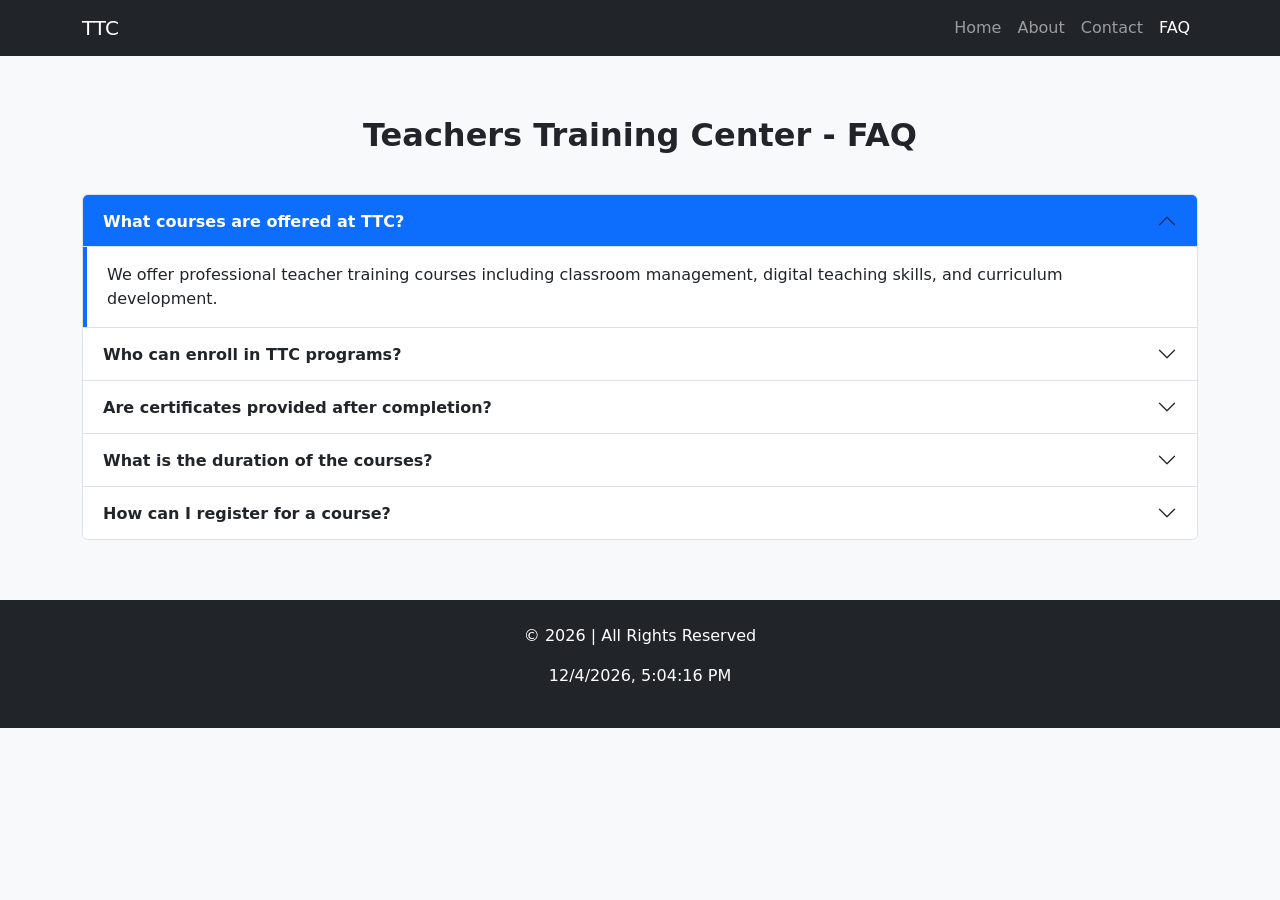
<file: faq.html>
<!DOCTYPE html>
<html lang="en">
<head>
<meta charset="UTF-8">
<meta name="viewport" content="width=device-width, initial-scale=1.0">
<title>FAQ - TTC</title>

<!-- Bootstrap CSS -->
<link href="https://cdn.jsdelivr.net/npm/bootstrap@5.3.3/dist/css/bootstrap.min.css" rel="stylesheet">

<style>
body {
  background: #f8f9fa;
}

.faq-section {
  padding: 60px 0;
}

.faq-title {
  text-align: center;
  margin-bottom: 40px;
  font-weight: bold;
}

.accordion-button {
  font-weight: 600;
}

.accordion-button:not(.collapsed) {
  background-color: #0d6efd;
  color: #fff;
}

.accordion-body {
  background: #fff;
  border-left: 4px solid #0d6efd;
}
</style>

</head>

<body>

<!-- NAVBAR -->
<nav class="navbar navbar-expand-lg navbar-dark bg-dark">
  <div class="container">
    <a class="navbar-brand" href="#">TTC</a>

    <button class="navbar-toggler" data-bs-toggle="collapse" data-bs-target="#navMenu">
      <span class="navbar-toggler-icon"></span>
    </button>

    <div class="collapse navbar-collapse" id="navMenu">
      <ul class="navbar-nav ms-auto">
        <li class="nav-item"><a class="nav-link" href="index.html">Home</a></li>
        <li class="nav-item"><a class="nav-link" href="about.html">About</a></li>
        <li class="nav-item"><a class="nav-link" href="contact.html">Contact</a></li>
        <li class="nav-item"><a class="nav-link active" href="#">FAQ</a></li>
      </ul>
    </div>
  </div>
</nav>

<!-- FAQ SECTION -->
<section class="faq-section">
  <div class="container">
    <h2 class="faq-title">Teachers Training Center - FAQ</h2>

    <div class="accordion" id="faqAccordion">

      <!-- Q1 -->
      <div class="accordion-item">
        <h2 class="accordion-header">
          <button class="accordion-button" data-bs-toggle="collapse" data-bs-target="#q1">
            What courses are offered at TTC?
          </button>
        </h2>
        <div id="q1" class="accordion-collapse collapse show" data-bs-parent="#faqAccordion">
          <div class="accordion-body">
            We offer professional teacher training courses including classroom management, digital teaching skills, and curriculum development.
          </div>
        </div>
      </div>

      <!-- Q2 -->
      <div class="accordion-item">
        <h2 class="accordion-header">
          <button class="accordion-button collapsed" data-bs-toggle="collapse" data-bs-target="#q2">
            Who can enroll in TTC programs?
          </button>
        </h2>
        <div id="q2" class="accordion-collapse collapse" data-bs-parent="#faqAccordion">
          <div class="accordion-body">
            Anyone interested in becoming a teacher or improving teaching skills can enroll.
          </div>
        </div>
      </div>

      <!-- Q3 -->
      <div class="accordion-item">
        <h2 class="accordion-header">
          <button class="accordion-button collapsed" data-bs-toggle="collapse" data-bs-target="#q3">
            Are certificates provided after completion?
          </button>
        </h2>
        <div id="q3" class="accordion-collapse collapse" data-bs-parent="#faqAccordion">
          <div class="accordion-body">
            Yes, we provide recognized certificates after successful completion.
          </div>
        </div>
      </div>

      <!-- Q4 -->
      <div class="accordion-item">
        <h2 class="accordion-header">
          <button class="accordion-button collapsed" data-bs-toggle="collapse" data-bs-target="#q4">
            What is the duration of the courses?
          </button>
        </h2>
        <div id="q4" class="accordion-collapse collapse" data-bs-parent="#faqAccordion">
          <div class="accordion-body">
            Course duration ranges from 4 weeks to 6 months depending on the program.
          </div>
        </div>
      </div>

      <!-- Q5 -->
      <div class="accordion-item">
        <h2 class="accordion-header">
          <button class="accordion-button collapsed" data-bs-toggle="collapse" data-bs-target="#q5">
            How can I register for a course?
          </button>
        </h2>
        <div id="q5" class="accordion-collapse collapse" data-bs-parent="#faqAccordion">
          <div class="accordion-body">
            You can register online or visit our office for assistance.
          </div>
        </div>
      </div>

    </div>
  </div>
</section>

<!-- FOOTER -->
<footer class="bg-dark text-white text-center py-4">
  <p>&copy; 2026 | All Rights Reserved</p>
  <p id="datetime"></p>
</footer>

<!-- JS -->
<script src="https://cdn.jsdelivr.net/npm/bootstrap@5.3.3/dist/js/bootstrap.bundle.min.js"></script>

<script>
function updateDateTime() {
  document.getElementById("datetime").innerHTML = new Date().toLocaleString();
}
setInterval(updateDateTime, 1000);
updateDateTime();
</script>

</body>
</html>
</file>
